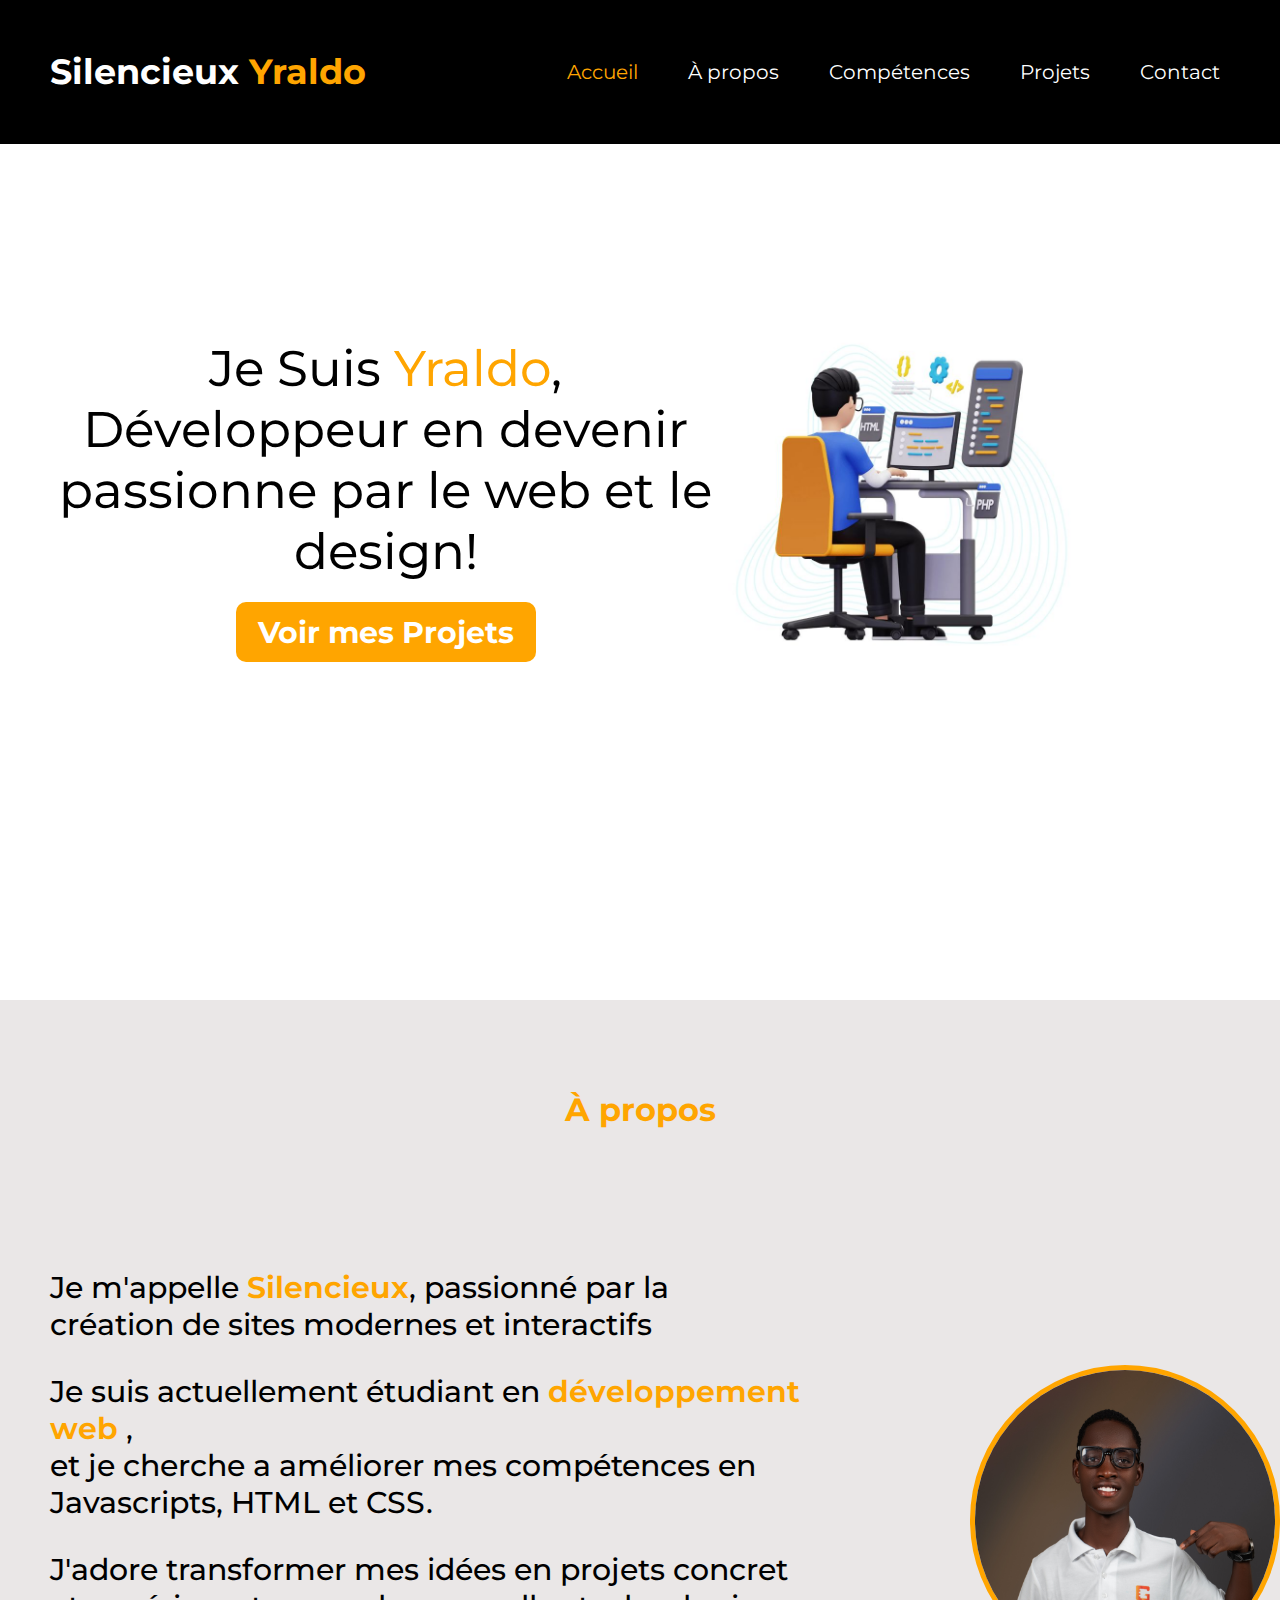
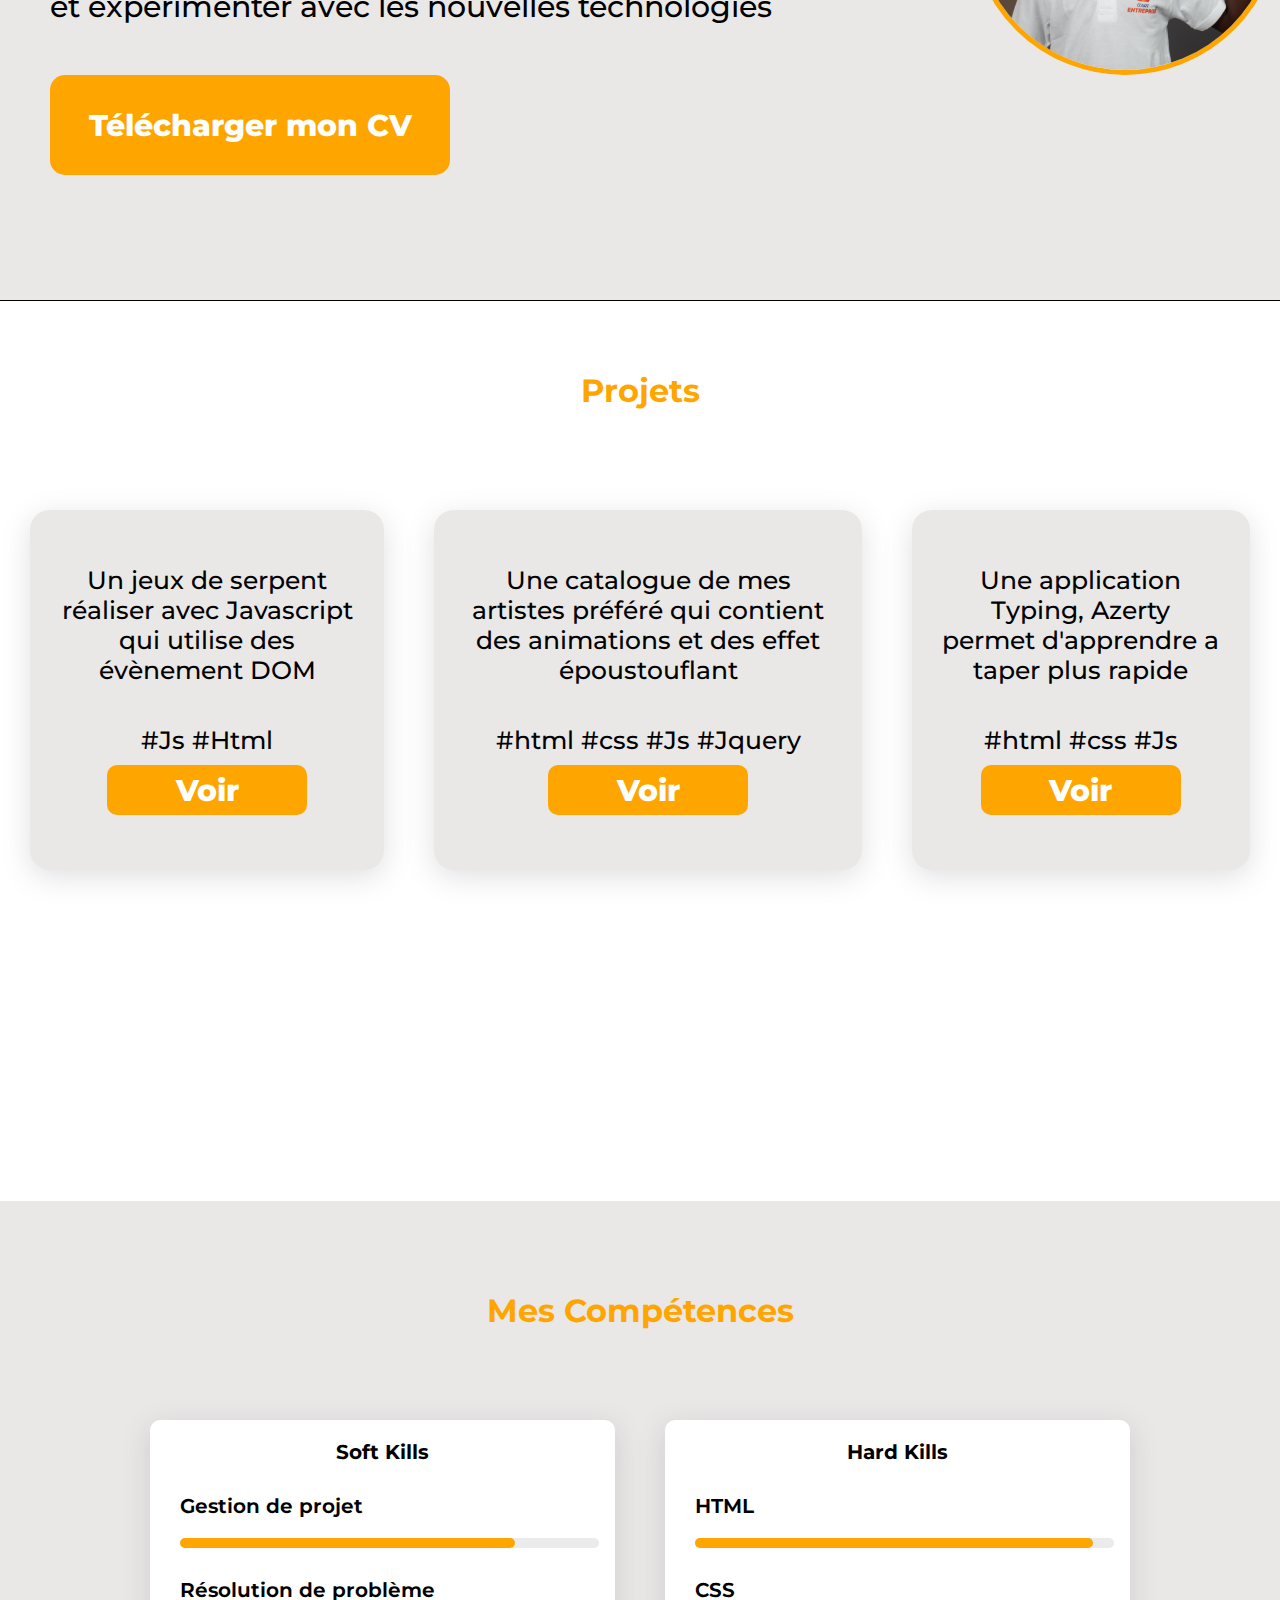
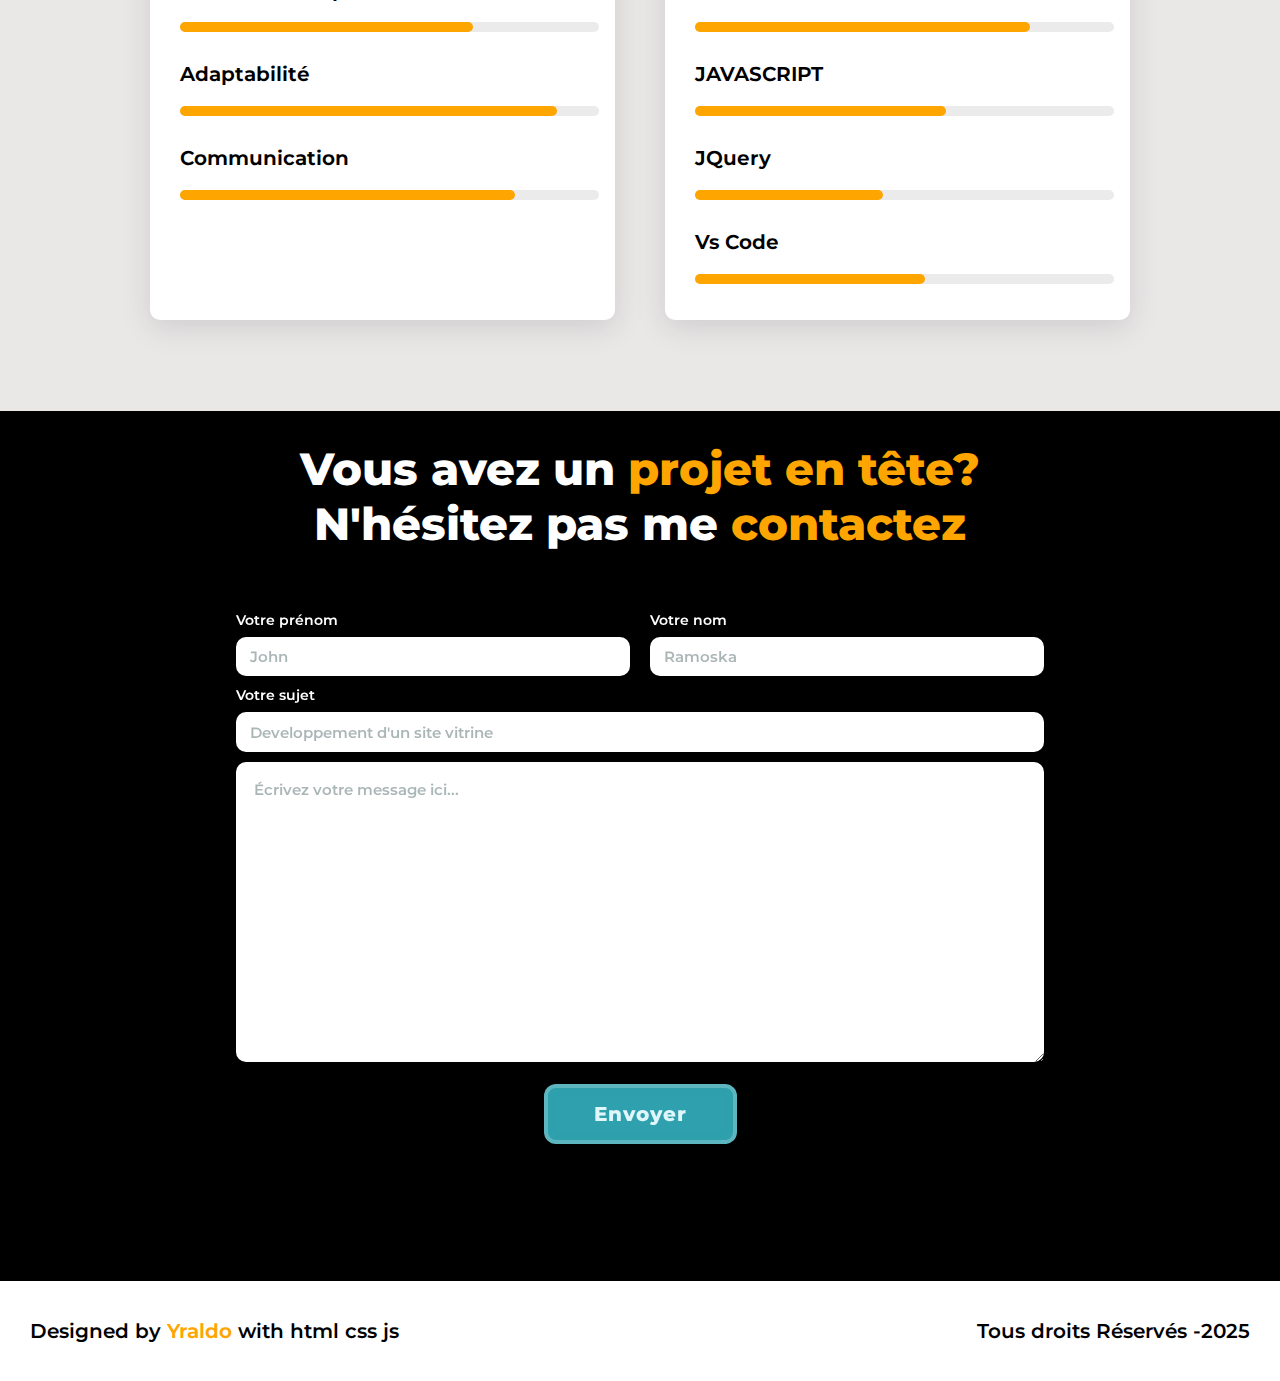
<file: index.html>
<!DOCTYPE html>
<html lang="en">
<head>
    <meta charset="UTF-8">
    <meta name="viewport" content="width=device-width, initial-scale=1.0">
    <link rel="stylesheet" href="CSS/Style.css">
    <title>SilencieuxYraldo_CV</title>
</head>
<body>

    <header>
        <a href="index.html" style="text-decoration: none;"><h1 class="NomPrenom">Silencieux <span>Yraldo</span></h1></a>
        <nav class="navBar">
            <ul>
                <li ><a href="#" class="active" >Accueil</a></li>
                <li><a href="À propos.html" >À propos</a></li>
                <li><a href="Compétences.html" >Compétences</a></li>
                <li><a href="Projets.html" >Projets</a></li>
                <li><a href="Contact.html" >Contact</a></li>
            </ul>
        </nav>
    </header>

    <Main>
        <Section class="Accueil">
            <div class="txtbtn">
                <h1 class="MonGt">Je Suis <span>Yraldo</span>, Développeur en devenir <br>passionne par le web et le design!</h1>
                <button class="VProjets" id="Projet1">Voir mes Projets</button>
            </div>
            <div class="img_home">
                <img src="Images/img-homeil.jpg" alt="" class="img_h" id="monimg">
            </div>
        </Section>

        <section class="Apropos1">
            <h1>À propos</h1>
            <div class="Apropos">
                <div class="texInfo">
                    <p>Je m'appelle <span>Silencieux</span>, passionné par la <br> création de sites modernes et interactifs</p>

                    <p>Je suis actuellement étudiant en <span>développement web</span> ,<br> et je cherche a améliorer mes compétences en Javascripts, HTML et CSS.</p>

                    <p>J'adore transformer mes idées en projets concret <br> et expérimenter avec les nouvelles technologies</p>

                    <button class="tCv" id="OpenCv">Télécharger mon CV</button>

                </div>
                <div class="Profil">
                    <img src="Images/Img_Profil.JPG" alt="" class="imgp">                
                </div>

            </div>

        </section>

        <section class="Projet">
            <h1>Projets</h1>
            <div class="Mprojets">
                <ul>
                    <li>
                        <h4>Un jeux de serpent réaliser avec Javascript qui utilise des évènement DOM</h4>
                        <p>#Js #Html</p>
                        <button id="Proje1">Voir</button>
                    </li>

                    <li>
                        <h4>Une catalogue de mes artistes préféré qui contient des animations et des effet époustouflant</h4>
                        <p>#html #css #Js #Jquery</p>
                        <button>Voir</button>
                    </li>

                    <li>
                        <h4>Une application Typing, Azerty permet d'apprendre a taper plus rapide</h4>
                        <p>#html #css #Js</p>
                        <button>Voir</button>
                    </li>
                </ul>
            </div>
        </section>

        <section class="Competence">
            <h1>Mes Compétences</h1>
            <div class="Competences">
                <div class="softkills">
                    <h5>Soft Kills</h5>
                    <ul>
                        <li>
                            <h4>Gestion de projet</h4>
                            <div class="Bar_1">
                                <div style="width: 80%;"></div>
                            </div>
                        </li>
                        <li>
                            <h4>Résolution de problème</h4>
                            <div class="Bar_1">
                                <div style="width: 70%;"></div>
                            </div>
                        </li>
                        <li>
                            <h4>Adaptabilité</h4>
                            <div class="Bar_1">
                                <div style="width: 90%;"></div>
                            </div>
                        </li>
                        <li>
                            <h4>Communication</h4>
                            <div class="Bar_1">
                                <div style="width: 80%;"></div>
                            </div>
                        </li>
                    </ul>
                </div>

                <div class="hardskills">
                    <h5>Hard Kills</h5>
                    <ul>
                        <li>
                            <h4>HTML</h4>
                            <div class="Bar_1">
                                <div style="width: 95%;"></div>
                            </div>
                        </li>
                        <li>
                            <h4>CSS</h4>
                            <div class="Bar_1">
                                <div style="width: 80%;"></div>
                            </div>
                        </li>
                        <li>
                            <h4>JAVASCRIPT</h4>
                            <div class="Bar_1">
                                <div style="width: 60%;"></div>
                            </div>
                        </li>
                        <li>
                            <h4>JQuery</h4>
                            <div class="Bar_1">
                                <div style="width: 45%;"></div>
                            </div>
                        </li>
                        <li>
                            <h4>Vs Code</h4>
                            <div class="Bar_1">
                                <div style="width: 55%;"></div>
                            </div>
                        </li>
                    </ul>
                </div>
            </div>
        </section>

        <section class="Contact">
            <h1>Vous avez un <span>projet en tête?</span></h1>
            <h1>N'hésitez pas me <span>contactez</span></h1>

            <div class="wrap">
                <form class="card" action="#" method="post" autocomplete="off" id="contactForm">

                    <div class="row row-tight">
                        <div class="col">
                            <label for="prenom">Votre prénom</label>
                            <input id="prenom" name="prenom" type="text" placeholder="John">
                        </div>
                        <div class="col">
                            <label for="nom">Votre nom</label>
                            <input id="nom" name="nom" type="text" placeholder="Ramoska">
                        </div>
                    </div>

                    <div class="row row-tight">
                        <div class="col" style="flex:1 1 100%;">
                            <label for="sujet">Votre sujet</label>
                            <input id="sujet" name="sujet" class="subject" type="text" placeholder="Developpement d'un site vitrine">
                        </div>
                    </div>

                    <div class="row">
                        <div class="col" style="flex:1 1 100%;">
                            <textarea id="message" name="message" placeholder="Écrivez votre message ici..."></textarea>
                        </div>
                    </div>

                    <div class="btn-wrap">
                        <button class="btn" type="submit">Envoyer</button>
                    </div>
                </form>
            </div>
        </section>
    </Main>

    <footer>
        <div class="text_foot">
            <h1 class="Design">Designed by <span>Yraldo</span> with html css js</h1>
            <h1 class="Tous">Tous droits Réservés -2025</h1>
        </div>
    </footer>

    <script>
        let btn_p = document.getElementById("Projet1")
        btn_p.addEventListener("click",()=>{
            window.open("Projets/Index.html", "_blank");
        })
        let btn_ = document.getElementById("Proje1")
        btn_.addEventListener("click",()=>{
            window.open("Projets/Index.html", "_blank");
        })

        document.getElementById("OpenCv").addEventListener("click", function() {
            window.location.href = "Projets/CV-Up-S.pdf";
        });

        document.getElementById("contactForm").addEventListener("submit", function(e) {
        e.preventDefault();  // Evite reload paj la

        // Ranmase done yo
        let prenom = document.getElementById("prenom").value.trim();
        let nom = document.getElementById("nom").value.trim();
        let sujet = document.getElementById("sujet").value.trim();
        let message = document.getElementById("message").value.trim();

        // Kote pou montre mesaj
        let feedback = document.getElementById("feedback");
        if (!feedback) {
            feedback = document.createElement("p");
            feedback.id = "feedback";
            feedback.style.marginTop = "10px";
            feedback.style.fontWeight = "bold";
            document.getElementById("contactForm").appendChild(feedback);
        }

        // Validasyon
        if (prenom === "" || nom === "" || sujet === "" || message === "") {
            feedback.style.color = "red";
            feedback.innerText = "Veuillez remplir tous les champs du formulaire.";
            return;
        }

        if (prenom.length < 2 || nom.length < 2) {
            feedback.style.color = "red";
            feedback.innerText = "Votre prénom et nom doivent contenir au moins 2 caractères.";
            return;
        }

        if (message.length < 10) {
            feedback.style.color = "red";
            feedback.innerText = "Votre message doit contenir au moins 10 caractères.";
            return;
        }

        // Si tout byen pase
        feedback.style.color = "green";
        feedback.innerText = "Message envoyé avec succès !";

        // Reset fòm nan si ou vle
        document.getElementById("contactForm").reset();
    });

    </script>



</body>
</html>
</file>
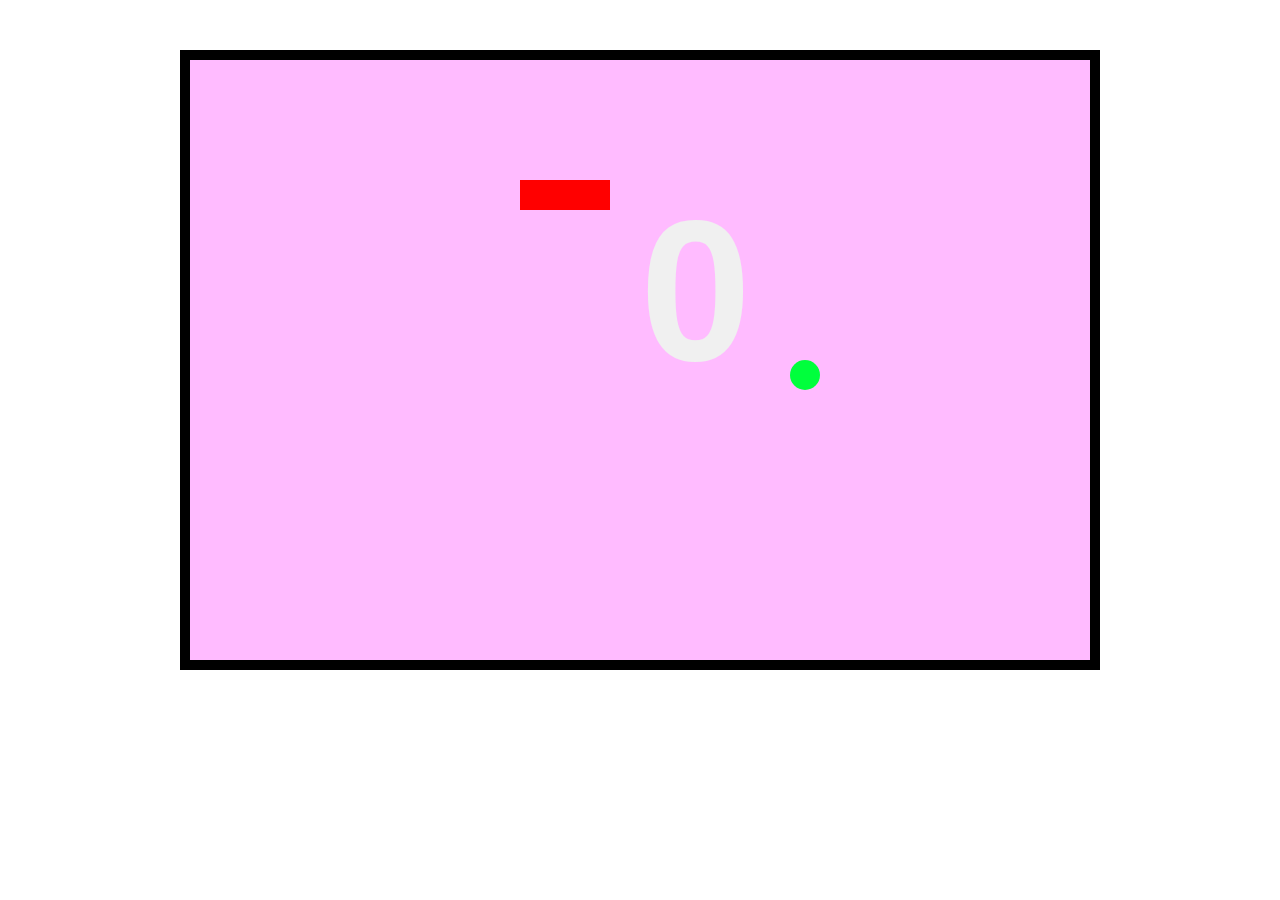
<file: Projets/index.html>
<!DOCTYPE html>
<html lang="en">
<head>
    <meta charset="UTF-8">
    <meta name="viewport" content="width=device-width, initial-scale=1.0"> 
    <title>Snake_100</title>
    <script src="Script.js"></script>
</head>
<body>

</body>
</html>
</file>
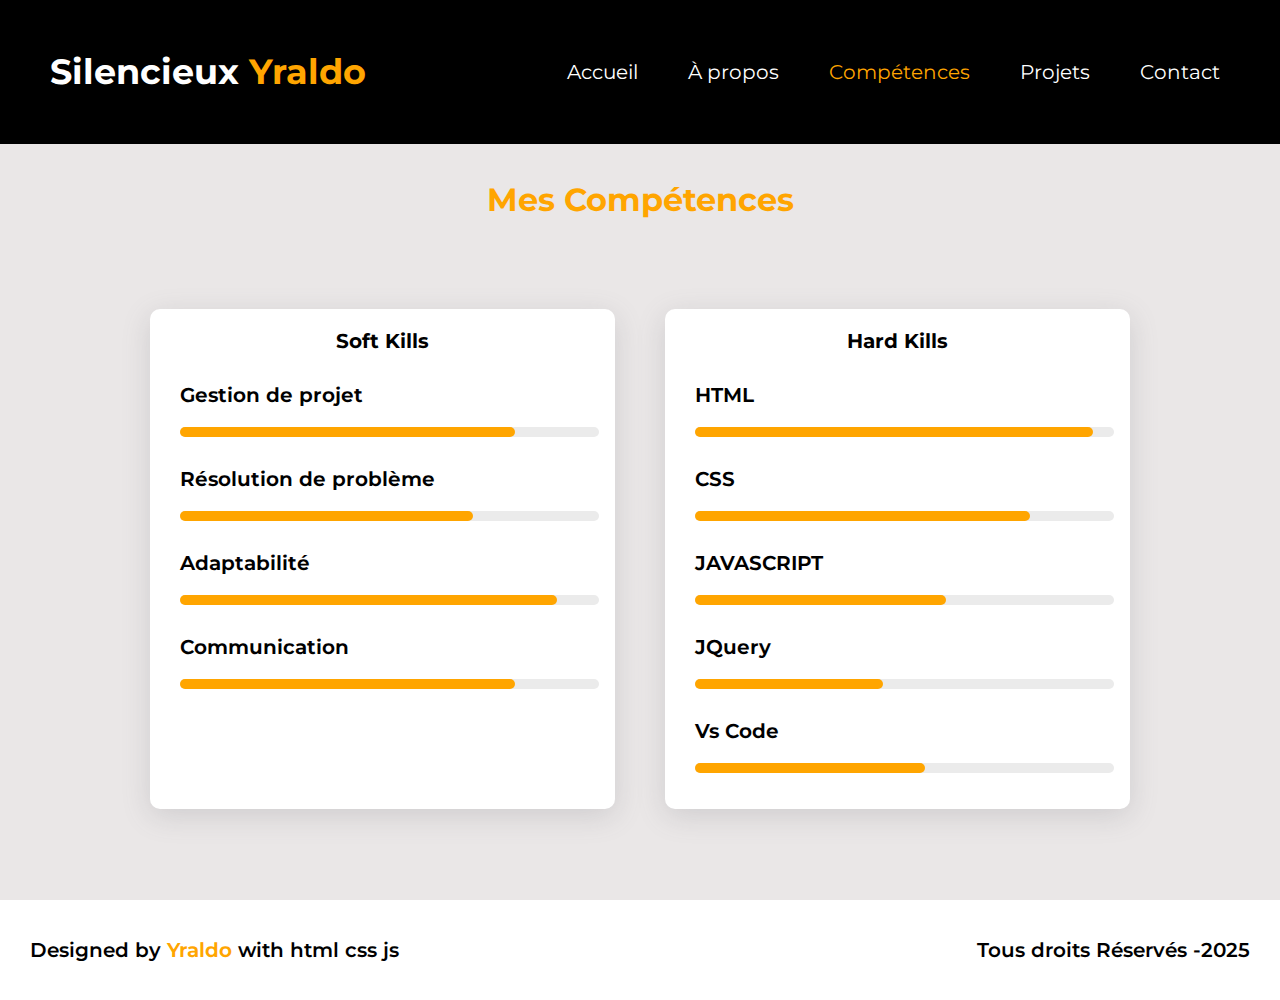
<file: Compétences.html>
<!DOCTYPE html>
<html lang="en">
<head>
    <meta charset="UTF-8">
    <meta name="viewport" content="width=device-width, initial-scale=1.0">
    <link rel="stylesheet" href="CSS/Style.css">
    <title>Compétences</title>
</head>
<body>
    <header>
        <a href="index.html" style="text-decoration: none;"><h1 class="NomPrenom">Silencieux <span>Yraldo</span></h1></a>
        <nav class="navBar">
            <ul>
                <li class="acti"><a href="index.html" >Accueil</a></li>
                <li><a href="À propos.html">À propos</a></li>
                <li><a href="Compétences.html" style="color: orange;">Compétences</a></li>
                <li><a href="Projets.html">Projets</a></li>
                <li><a href="Contact.html">Contact</a></li>
            </ul>
        </nav>
    </header>

    <main>
        <section class="Competence" style="padding-top: 90px;">
            <h1>Mes Compétences</h1>
            <div class="Competences">
                <div class="softkills">
                    <h5>Soft Kills</h5>
                    <ul>
                        <li>
                            <h4>Gestion de projet</h4>
                            <div class="Bar_1">
                                <div style="width: 80%;"></div>
                            </div>
                        </li>
                        <li>
                            <h4>Résolution de problème</h4>
                            <div class="Bar_1">
                                <div style="width: 70%;"></div>
                            </div>
                        </li>
                        <li>
                            <h4>Adaptabilité</h4>
                            <div class="Bar_1">
                                <div style="width: 90%;"></div>
                            </div>
                        </li>
                        <li>
                            <h4>Communication</h4>
                            <div class="Bar_1">
                                <div style="width: 80%;"></div>
                            </div>
                        </li>
                    </ul>
                </div>

                <div class="hardskills">
                    <h5>Hard Kills</h5>
                    <ul>
                        <li>
                            <h4>HTML</h4>
                            <div class="Bar_1">
                                <div style="width: 95%;"></div>
                            </div>
                        </li>
                        <li>
                            <h4>CSS</h4>
                            <div class="Bar_1">
                                <div style="width: 80%;"></div>
                            </div>
                        </li>
                        <li>
                            <h4>JAVASCRIPT</h4>
                            <div class="Bar_1">
                                <div style="width: 60%;"></div>
                            </div>
                        </li>
                        <li>
                            <h4>JQuery</h4>
                            <div class="Bar_1">
                                <div style="width: 45%;"></div>
                            </div>
                        </li>
                        <li>
                            <h4>Vs Code</h4>
                            <div class="Bar_1">
                                <div style="width: 55%;"></div>
                            </div>
                        </li>
                    </ul>
                </div>
            </div>
        </section>
    </main>

    <footer>
        <div class="text_foot">
            <h1 class="Design">Designed by <span>Yraldo</span> with html css js</h1>
            <h1 class="Tous">Tous droits Réservés -2025</h1>
        </div>
    </footer>

    <script>
        
    </script>
    
</body>
</html>
</file>
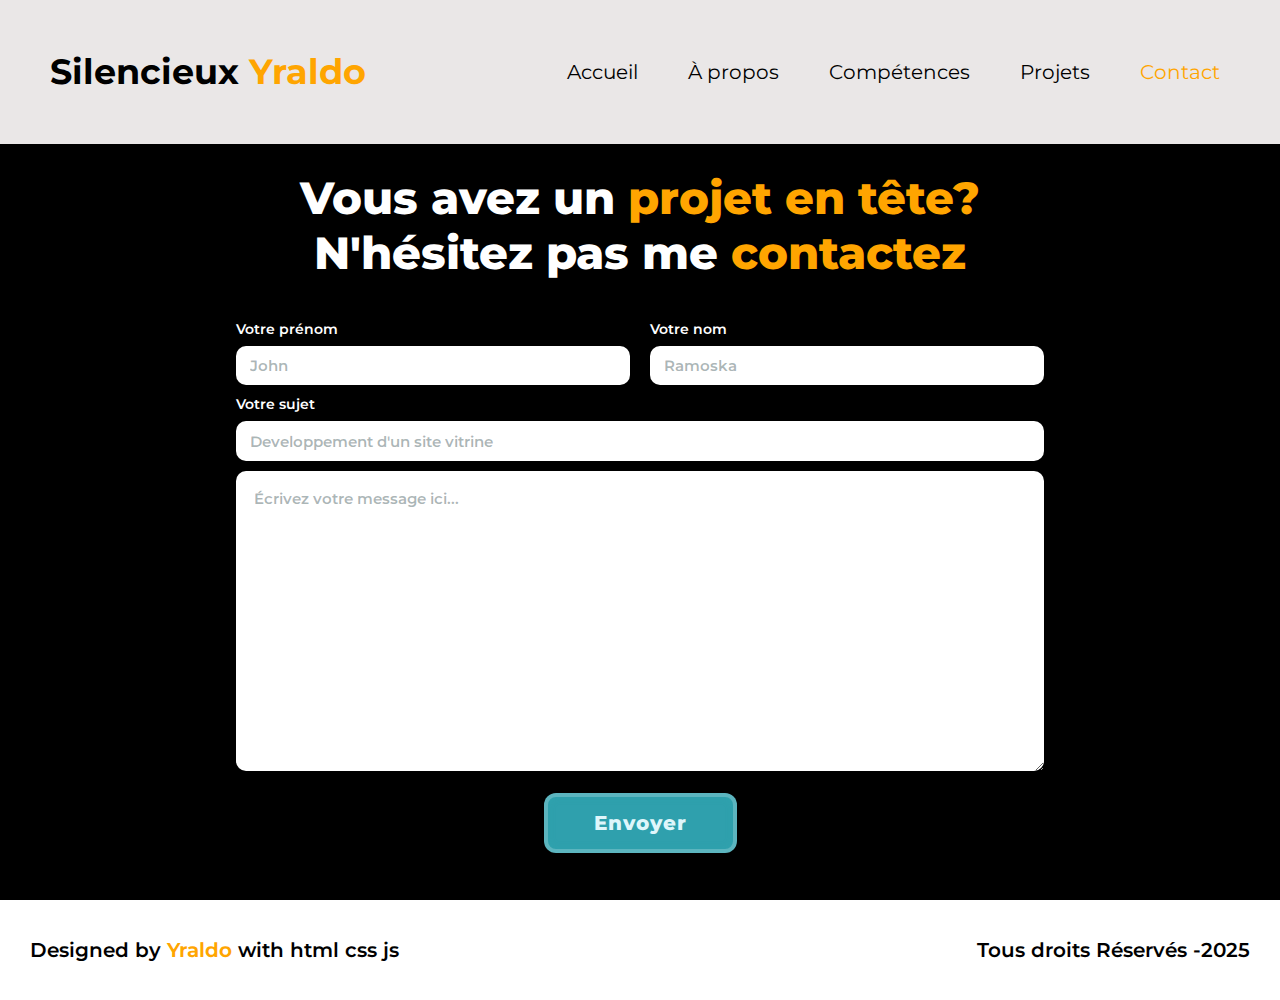
<file: Contact.html>
<!DOCTYPE html>
<html lang="en">
<head>
    <meta charset="UTF-8">
    <meta name="viewport" content="width=device-width, initial-scale=1.0">
    <link rel="stylesheet" href="CSS/Style.css">
    <title>Contact_</title>
</head>
<body>
    <header style="
    background-color:rgb(234, 231, 231); color: #000; position:absolute;">
        <a href="index.html" style="text-decoration: none;"><h1 class="NomPrenom" style="color: #000;">Silencieux <span>Yraldo</span></h1></a>
        <nav class="navBar">
            <ul>
                <li class="acti"><a href="index.html" style="color: #000;">Accueil</a></li>
                <li><a href="À propos.html" style="color: #000;">À propos</a></li>
                <li><a href="Compétences.html" style="color: #000;">Compétences</a></li>
                <li><a href="Projets.html" style="color: #000;">Projets</a></li>
                <li><a href="Contact.html" style="color:orange;">Contact</a></li>
            </ul>
        </nav>
    </header>

    <main>
        <section class="Contact" style="height: 100vb;padding: 0px;" >
            <h1 style="padding-top: 170px;">Vous avez un <span>projet en tête?</span></h1>
            <h1>N'hésitez pas me <span>contactez</span></h1>

            <div class="wrap" style="margin-top: 0px;">
                <form class="card" action="#" method="post" autocomplete="off" id="contactForm">

                    <div class="row row-tight">
                        <div class="col">
                            <label for="prenom">Votre prénom</label>
                            <input id="prenom" name="prenom" type="text" placeholder="John">
                        </div>
                        <div class="col">
                            <label for="nom">Votre nom</label>
                            <input id="nom" name="nom" type="text" placeholder="Ramoska">
                        </div>
                    </div>

                    <div class="row row-tight">
                        <div class="col" style="flex:1 1 100%;">
                            <label for="sujet">Votre sujet</label>
                            <input id="sujet" name="sujet" class="subject" type="text" placeholder="Developpement d'un site vitrine">
                        </div>
                    </div>

                    <div class="row">
                        <div class="col" style="flex:1 1 100%;">
                            <textarea id="message" name="message" placeholder="Écrivez votre message ici..."></textarea>
                        </div>
                    </div>

                    <div class="btn-wrap">
                        <button class="btn" type="submit">Envoyer</button>
                    </div>
                </form>
            </div>
            </div>
        </section>
    </main>

    <footer>
        <div class="text_foot">
            <h1 class="Design">Designed by <span>Yraldo</span> with html css js</h1>
            <h1 class="Tous">Tous droits Réservés -2025</h1>
        </div>
    </footer>

    <script>
        
        document.getElementById("contactForm").addEventListener("submit", function(e) {
            e.preventDefault();  // Evite reload paj la

            // Ranmase done yo
            let prenom = document.getElementById("prenom").value.trim();
            let nom = document.getElementById("nom").value.trim();
            let sujet = document.getElementById("sujet").value.trim();
            let message = document.getElementById("message").value.trim();

            // Kote pou montre mesaj
            let feedback = document.getElementById("feedback");
            if (!feedback) {
                feedback = document.createElement("p");
                feedback.id = "feedback";
                feedback.style.marginTop = "10px";
                feedback.style.fontWeight = "bold";
                document.getElementById("contactForm").appendChild(feedback);
            }

            // Validasyon
            if (prenom === "" || nom === "" || sujet === "" || message === "") {
                feedback.style.color = "red";
                feedback.innerText = "Veuillez remplir tous les champs du formulaire.";
                return;
            }

            if (prenom.length < 2 || nom.length < 2) {
                feedback.style.color = "red";
                feedback.innerText = "Votre prénom et nom doivent contenir au moins 2 caractères.";
                return;
            }

            if (message.length < 10) {
                feedback.style.color = "red";
                feedback.innerText = "Votre message doit contenir au moins 10 caractères.";
                return;
            }

            // Si tout byen pase
            feedback.style.color = "green";
            feedback.innerText = "Message envoyé avec succès !";

            // Reset fòm nan si ou vle
            document.getElementById("contactForm").reset();
        });

    </script>
    
</body>
</html>
</file>
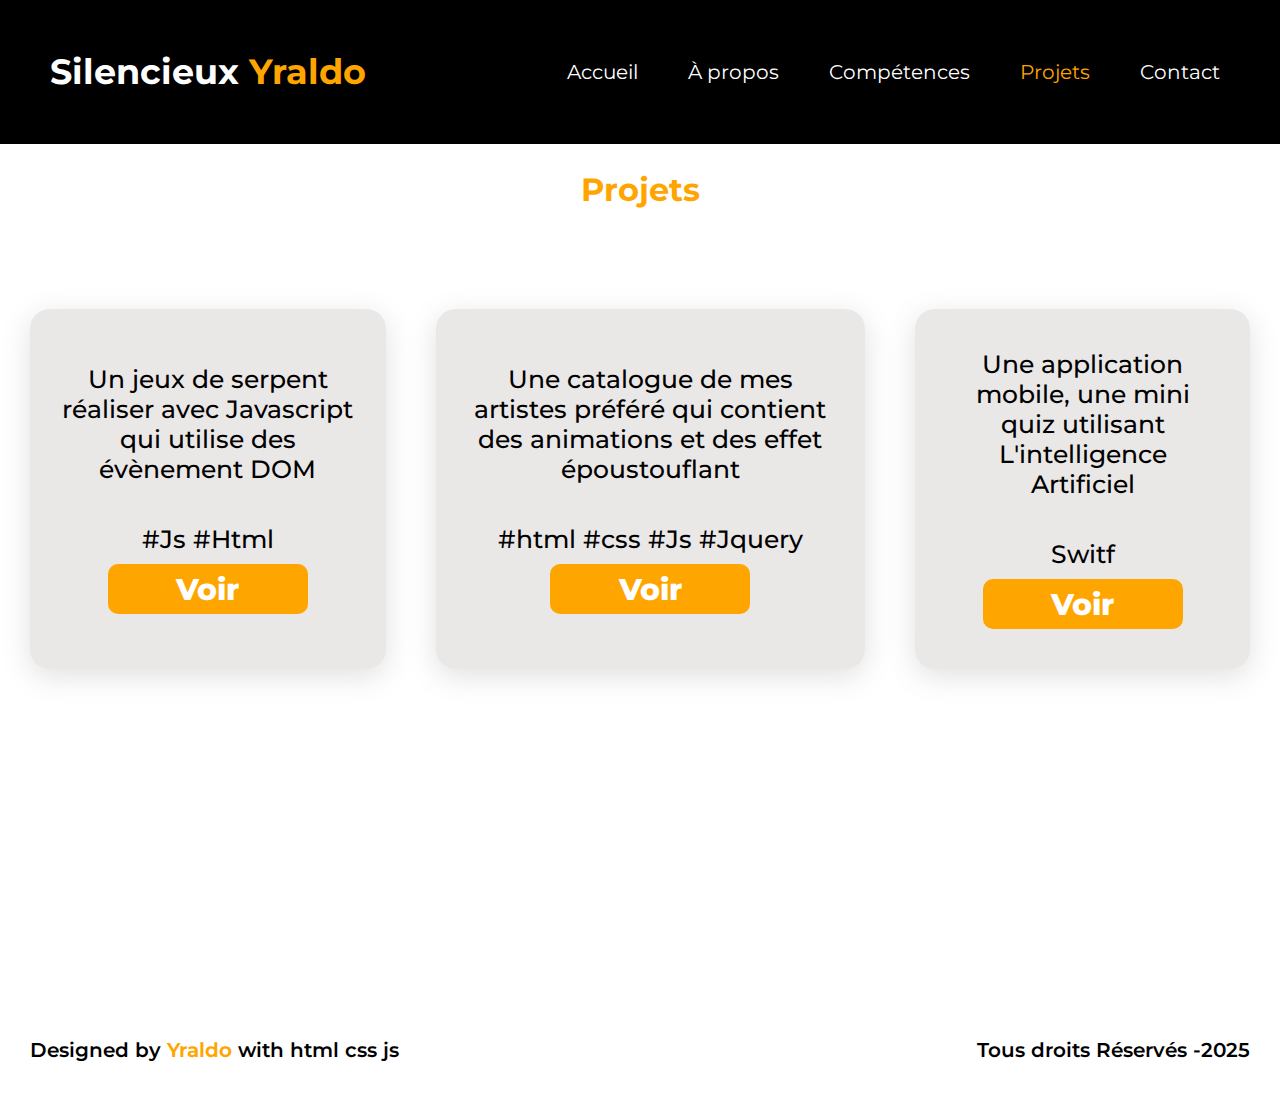
<file: Projets.html>
<!DOCTYPE html>
<html lang="en">
<head>
    <meta charset="UTF-8">
    <meta name="viewport" content="width=device-width, initial-scale=1.0">
    <link rel="stylesheet" href="CSS/Style.css">
    <script src="scripts.js" defer></script>
    <title>Projets</title>
</head>
<body>
    <header>
        <a href="index.html" style="text-decoration: none;"><h1 class="NomPrenom">Silencieux <span>Yraldo</span></h1></a>
        
        <nav class="navBar">
            <ul>
                <li class="acti"><a href="index.html" >Accueil</a></li>
                <li><a href="À propos.html" >À propos</a></li>
                <li><a href="Compétences.html">Compétences</a></li>
                <li><a href="Projets.html" style="color: orange;">Projets</a></li>
                <li><a href="Contact.html">Contact</a></li>
            </ul>
        </nav>
    </header>
    
    <main>
        <section class="Projet" style="padding-top: 100px;">
            <h1>Projets</h1>
            <div class="Mprojets">
                <ul>
                    <li>
                        <h4>Un jeux de serpent réaliser avec Javascript qui utilise des évènement DOM</h4>
                        <p>#Js #Html</p>
                        <button id="Projet1">Voir</button>
                    </li>

                    <li>
                        <h4>Une catalogue de mes artistes préféré qui contient des animations et des effet époustouflant</h4>
                        <p>#html #css #Js #Jquery</p>
                        <button>Voir</button>
                    </li>

                    <li>
                        <h4>Une application mobile, une mini quiz utilisant L'intelligence Artificiel</h4>
                        <p>Switf</p>
                        <button>Voir</button>
                    </li>
                </ul>
            </div>
        </section>
    </main>

    <footer>
        <div class="text_foot">
            <h1 class="Design">Designed by <span>Yraldo</span> with html css js</h1>
            <h1 class="Tous">Tous droits Réservés -2025</h1>
        </div>
    </footer>

</body>
</html>
</file>
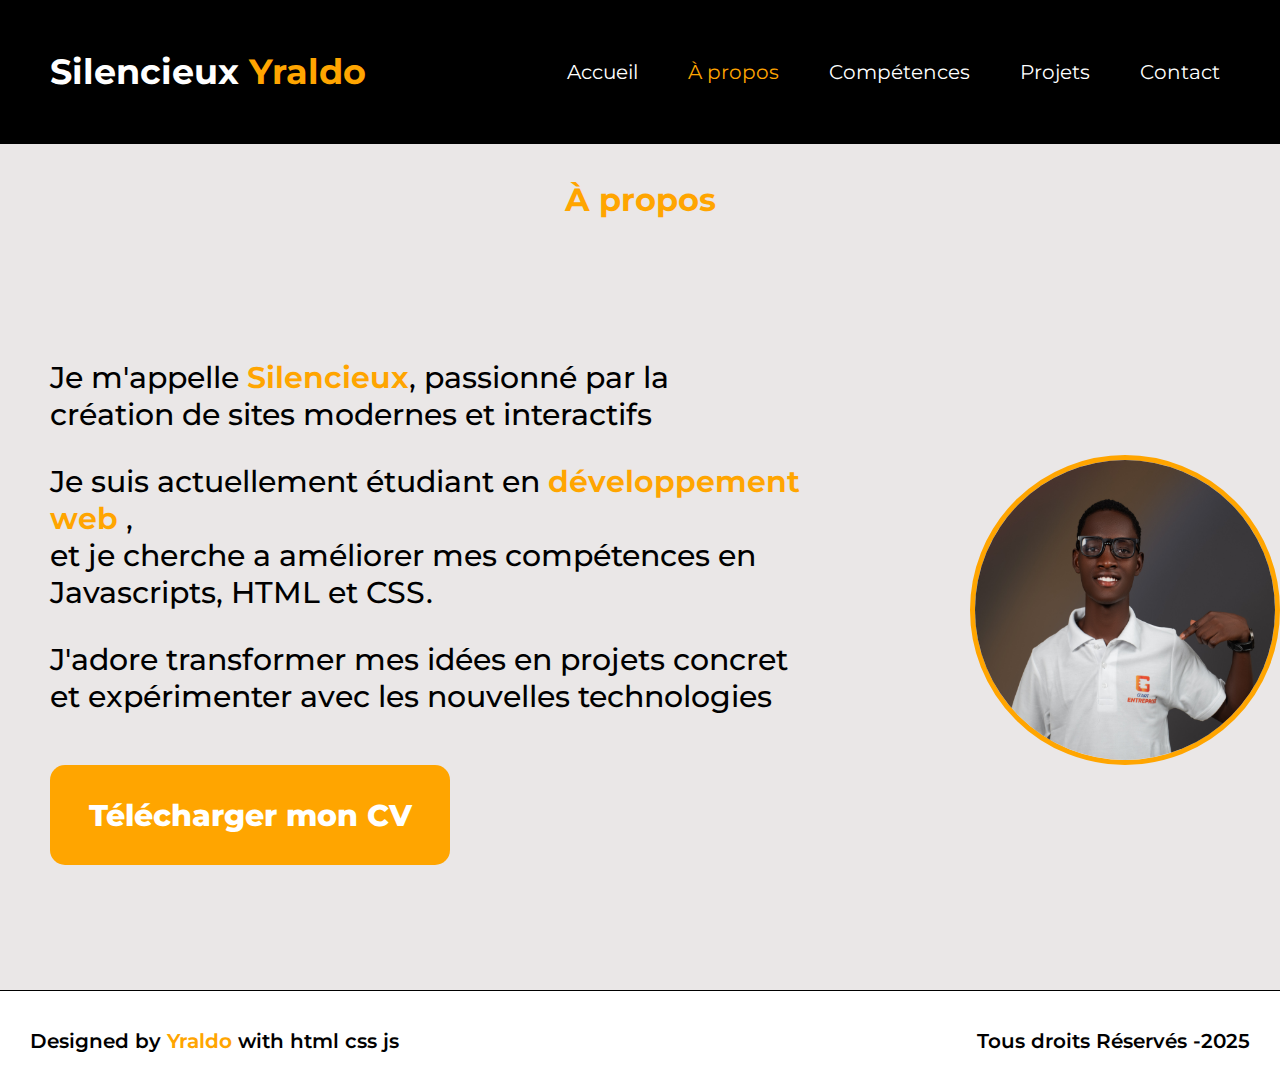
<file: À propos.html>
<!DOCTYPE html>
<html lang="en">
<head>
    <meta charset="UTF-8">
    <meta name="viewport" content="width=device-width, initial-scale=1.0">
    <link rel="stylesheet" href="CSS/Style.css">
    <title>À propos</title>
</head>
<body>
    <header>
        <a href="index.html" style="text-decoration: none;"><h1 class="NomPrenom">Silencieux <span>Yraldo</span></h1></a>
        <nav class="navBar">
            <ul>
                <li class="acti"><a href="index.html" >Accueil</a></li>
                <li><a href="À propos.html" style="color: orange;">À propos</a></li>
                <li><a href="Compétences.html">Compétences</a></li>
                <li><a href="Projets.html">Projets</a></li>
                <li><a href="Contact.html">Contact</a></li>
            </ul>
        </nav>
    </header>
    
    <main>
        <section class="Apropos1" style="height: 100vh;padding-top: 90px;">
            <h1>À propos</h1>
            <div class="Apropos">
                <div class="texInfo">
                    <p>Je m'appelle <span>Silencieux</span>, passionné par la <br> création de sites modernes et interactifs</p>

                    <p>Je suis actuellement étudiant en <span>développement web</span> ,<br> et je cherche a améliorer mes compétences en Javascripts, HTML et CSS.</p>

                    <p>J'adore transformer mes idées en projets concret <br> et expérimenter avec les nouvelles technologies</p>

                    <button class="tCv" id="OpenCv">Télécharger mon CV</button>

                </div>
                <div class="Profil">
                    <img src="Images/Img_Profil.JPG" alt="" class="imgp">                
                </div>

            </div>

        </section>
    </main>

    <footer>
        <div class="text_foot">
            <h1 class="Design">Designed by <span>Yraldo</span> with html css js</h1>
            <h1 class="Tous">Tous droits Réservés -2025</h1>
        </div>
    </footer>

    <script>
        document.getElementById("OpenCv").addEventListener("click", function() {
            window.location.href = "Projets/CV-Up-S.pdf";
        });
    </script>
</body>
</html>
</file>
<file: CSS/Style.css>
@import url('https://fonts.googleapis.com/css2?family=Lato:ital,wght@0,100;0,300;0,400;0,700;0,900;1,100;1,300;1,400;1,700;1,900&family=Montserrat:ital,wght@0,100..900;1,100..900&display=swap');

*
{
    margin: 0;
    padding: 0; 
    font-family: "Montserrat", sans-serif;
}

body
{
    margin:0;
    padding: 0;
    font-family: "Montserrat", sans-serif;
}
/* En tete  */
header {
    position: fixed;
    display: flex;
    justify-content: space-between;
    align-content: center;
    background-color: black;
    padding: 50px 0 50px 0px;
    width: 100%;
}

header .NomPrenom
{
    font-size:35px;
    font-family: "Montserrat", sans-serif;
    color:#fff;
    padding-left: 50px;

}

.NomPrenom span
{
    color: orange;
}

.navBar a
{
    text-decoration: none;
    color: #fff;
    font-size: 20px;
}

.navBar ul
{
    display: flex;
    justify-content: center;
    gap: 30px;
    padding-right: 50px;
}

.navBar ul li 
{
    list-style: none;
    color: #fff;
    padding: 10px;
}
.navBar a:active,
.navBar a.active
{
    color:orange;
}

.navBar a.activevs
{
    color:rgb(22, 1, 209);
}
/* Main Accueil */

.Accueil
{
    padding: 50px;
    display: flex;
    align-items: center;
    justify-content: space-between;
    height: 100vh;
}

.txtbtn
{
    text-align: center;
}

.MonGt
{
    font-size: 50px;
    font-weight: 450;
}
.MonGt span
{
    color: orange;
}

.VProjets
{
    margin-top: 20px;
    font-size: 30px;
    font-weight: bolder;
    border: none;
    border-radius: 10px;
    width: 300px;
    height: 60px;
    color: #fff;
    background-color: orange;
    text-align: center;
}


.img_h
{
    width: 70%;
    align-items: flex-start;

}



/* À propos */
.Apropos1
{
    width: 100%;
    height: 100vh;
    background-color: rgb(234, 231, 231);
    border-bottom: black 1px solid;
}

.Apropos
{
    display: flex;
    align-content: center;
    align-items: center;
}

.Apropos1 h1
{
    text-align: center;
    color: orange;
    padding: 90px;
}

.Apropos1 p
{
    font-size: 30px;
    font-weight: 500;
    margin-bottom: 30px;
}

.texInfo
{
    padding: 50px;
}

.Apropos1 p span
{
    color: orange;
    font-weight: 650;
}

.tCv
{
    margin-top: 20px;
    font-size: 30px;
    font-weight: 800;
    border: none;
    border-radius: 15px;
    width: 400px;
    height: 100px;
    color: #fff;
    background-color: orange;
    text-align: center; 
}

.Profil
{
    padding-left: 100px;
}
.imgp
{
    width: 300px;
    height: 300px;
    border-radius: 50%;
    border: 5px solid orange;
}

/*  ----Projets--- */
.Projet
{
    width: 100%;
    height: 100vh;
}

.Projet h1
{
    text-align: center;
    color: orange;
    padding: 70px;
}

.Mprojets ul
{
    display: flex;
    align-items: center;
    text-align: center;
    justify-content: space-between;
    gap: 50px;
    padding: 30px;
}

.Mprojets ul li
{
    list-style: none;
    background-color: rgb(234, 231, 231);
    align-content: center;
    padding: 30px;
    height: 300px;

    border-radius: 20px;
    box-shadow: rgba(100, 100, 111, 0.2) 0px 7px 29px 0px;
}

.Mprojets ul li h4
{
    font-size: 25px;
    font-weight: 500;
}

.Mprojets ul li p 
{
    margin-top: 40px;
    font-size: 25px;
    font-weight: 500;
}

.Mprojets ul li button
{
    margin-top: 10px;
    font-size: 30px;
    font-weight: 800;
    border: none;
    border-radius: 10px;
    width: 200px;
    height: 50px;
    color: #fff;
    background-color: orange;
    text-align: center;
}

/*---------Competences---------*/
.Competence
{
    width: 100%;
    height: 90vh;
    background-color:rgb(234, 231, 231);
}

.Competence h1
{
    text-align: center;
    color: orange;
    padding: 90px;
}

.Competences 
{
    margin:0 150px;
    display: flex;
    justify-content: space-between;
    gap: 50px;
}

.hardskills
{
    align-items: center;
    height: 500px;
    width: 700px;
    background-color: #fff;
    border-radius: 10px;
    box-shadow: rgba(100, 100, 111, 0.2) 0px 7px 29px 0px;

}

.softkills
{
    align-items: center;
    height: 500px;
    width: 700px;
    background-color: #fff;
    border-radius: 10px;
    box-shadow: rgba(100, 100, 111, 0.2) 0px 7px 29px 0px;

}

.Competences div h5
{
    text-align: center;
    font-size: 20px;
    padding:20px 0 0 0;
}

.Competences div ul li
{
    list-style: none;
    text-align: left;
    width: 100%;
    margin: 30px;
}

.Competences div ul li h4
{
    font-weight: 650;
    font-size: 20px;
}
.Bar_1
{
    margin-top: 20px;
    width: 90%;
    height: 10px;
    background-color:#ebebeb;
    border-radius: 5px;
}

.Bar_1 div {
    position: relative;
    top: 0;
    left: 0;
    height: 100%;
    background-color: orange;
    border-radius: 5px;
}

/*----------Contatcs Us--------*/
.Contact 
{
    height: 90vh;
    background-color:rgb(0, 0, 0);
    padding: 30px;
    text-align: center;
}

.Contact h1
{
    font-size: 45px;
    font-weight: 800;
    color: #fff;
}

.Contact h1 span
{
    color: orange;
}

.wrap{
    max-width:900px;
    margin:20px auto;
    padding:28px;
    box-sizing:border-box;
}

  /* Form container */
.card{
    background: transparent;
    padding: 12px 18px 32px;
    border-radius: 6px;
    position: relative;
}

.row{
    display:flex;
    gap:20px;
    margin-bottom:16px;
    align-items:flex-start;
}

  /* Labels on top-left like the image */
label{
    display:block;
    font-size:14px;
    color:#ffffff;
    margin-bottom:8px;
    font-weight:600;
    text-align: left;
}

.col{
    flex:1;
}

  /* Inputs style */
input[type="text"], .subject, textarea{
    width:100%;
    box-sizing:border-box;
    border: none;
    outline: none;
    background: #ffffff;
    border-radius:10px;
    padding:10px 14px;
    color:#0b2b2f;
    font-weight:700;
    font-size:15px;
    /* faux "glass" bleu clair */
    background-color:#ffffff;
}

input[type="text"]::placeholder,
.subject::placeholder,
textarea::placeholder{
    color: rgba(11,43,47,0.35);
    font-weight:600;
}

.subject{
    height:40px;
}

textarea{
    height:300px;
    resize:vertical;
    border-radius:10px;
    padding:18px;
    font-size:15px;
    line-height:1.35;
}

  /* Small spacing to match image */
.row-tight{
    margin-bottom:10px;
  }

  /* Button centré en bas */
.btn-wrap{
    display:flex;
    justify-content:center;
    margin-top:18px;
}

.btn{
    background:  #2fa0ad;
    border-radius:12px;
    padding:14px 46px;
    color:#dff6fb;
    font-weight:800;
    font-size:20px;
    border:4px solid rgba(255, 255, 255, 0.22);
    box-shadow:
      0 8px 0 rgba(0,0,0,0.45),
      0 0 10px rgba(45,185,195,0.08) inset;
    cursor:pointer;
    transition: transform .08s ease;
    letter-spacing:1px;
}

button{
    cursor:pointer;
}
button:active
{
    color: orange;
    background-color: #fff;
    border: 5px solid orange;

}



/*----------Footer------*/
footer
{
    height: 100px;
    align-content: center;
}
.text_foot
{
    display: flex;
    justify-content: space-between;
    padding:0 30px;
    align-content: center;
}

.text_foot h1
{
    font-size: 20px;
    font-weight: 600;
}

.text_foot span
{
    color: orange;
    font-weight: 650;
}
</file>
